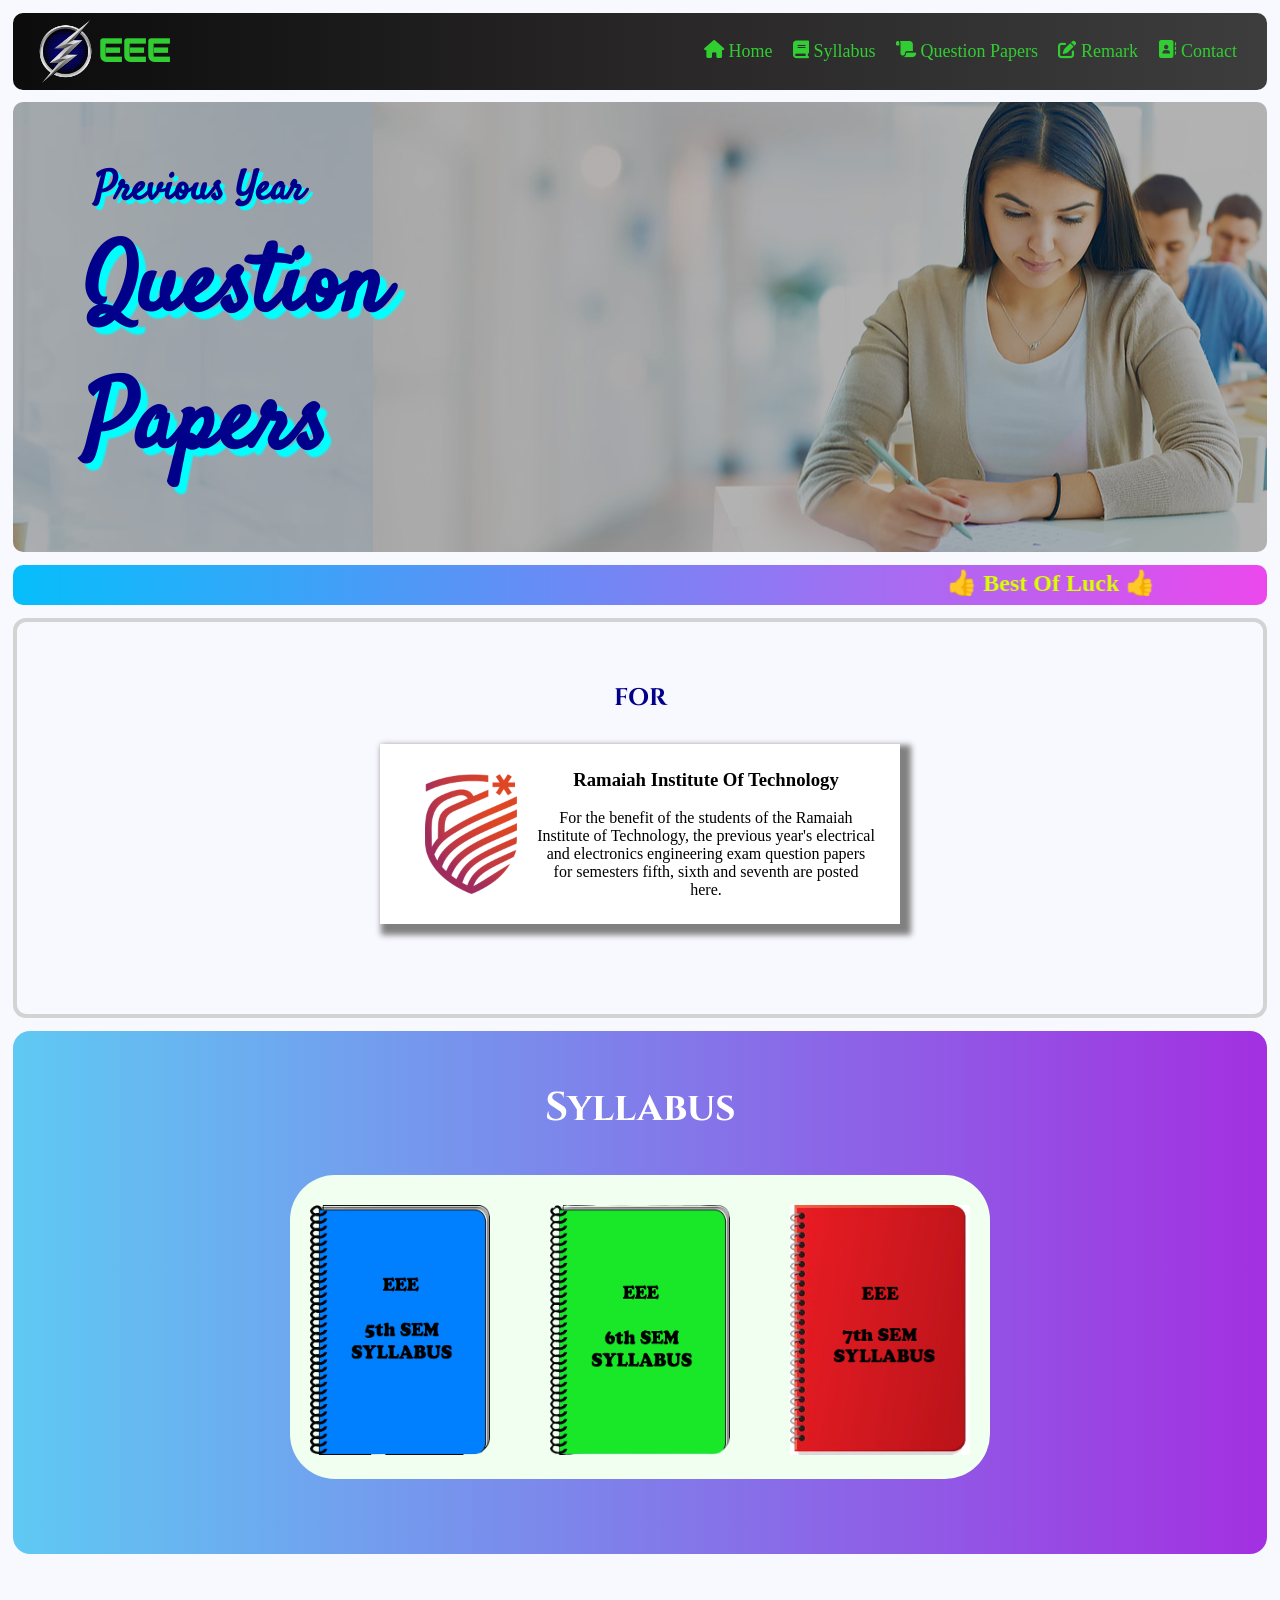
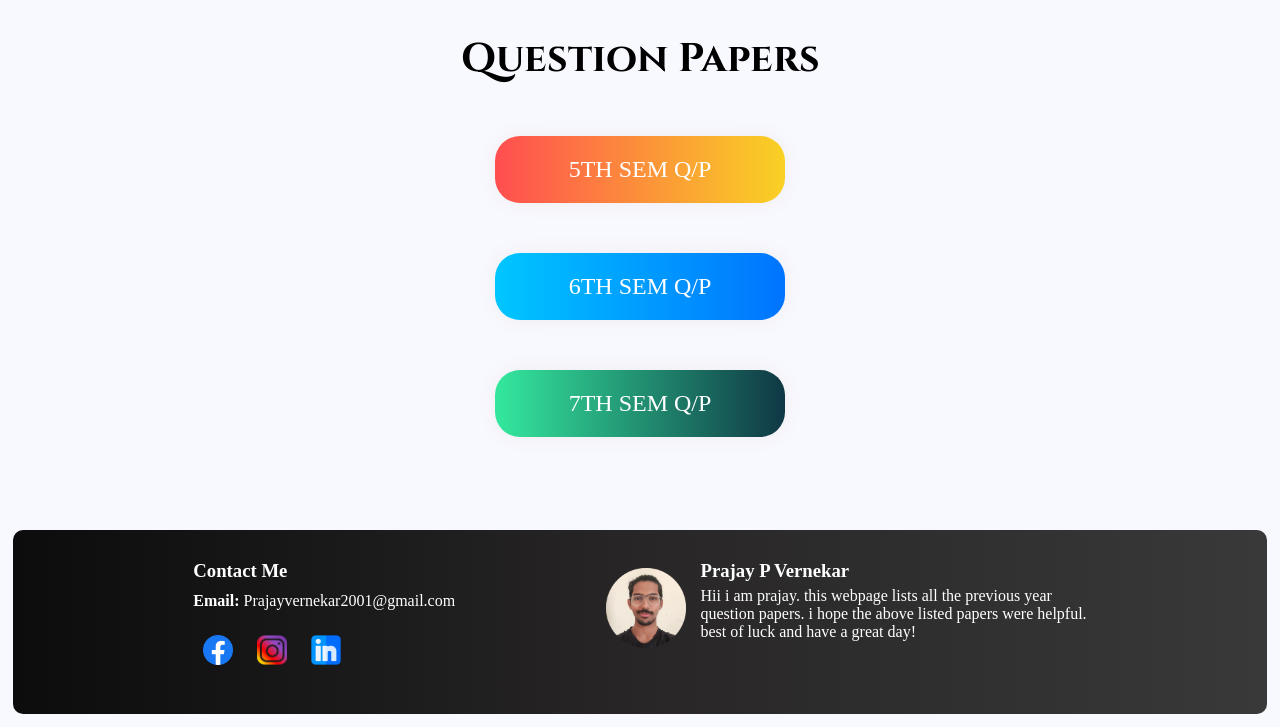
<file: index.html>
<!DOCTYPE html>
<html lang="en">
<head>
    <meta charset="UTF-8">
    <meta http-equiv="X-UA-Compatible" content="IE=edge">
    <meta name="viewport" content="width=device-width, initial-scale=1.0">
    <title>Previous Year Question Paper</title>
    <link rel="stylesheet" href="CSS project_1\project_1.css">
    <link rel="stylesheet" media="screen and (max-width: 695px)" href="CSS project_1\phone.css">
    <link rel="shortcut icon" href="project_1(icon).png" type="image/x-icon">
    <link rel="stylesheet" href="https://cdnjs.cloudflare.com/ajax/libs/font-awesome/6.2.0/css/all.min.css" integrity="sha512-xh6O/CkQoPOWDdYTDqeRdPCVd1SpvCA9XXcUnZS2FmJNp1coAFzvtCN9BmamE+4aHK8yyUHUSCcJHgXloTyT2A==" crossorigin="anonymous" referrerpolicy="no-referrer" />
    <link href="https://fonts.googleapis.com/css2?family=Cinzel&family=Raleway:wght@300&family=Satisfy&display=swap" rel="stylesheet">
    <link href="https://fonts.googleapis.com/css2?family=Audiowide&display=swap" rel="stylesheet">
</head>
<body>
    <div class="header1">
       <header id="Home" class="header">
         <div class="logo-name">
            <img src="photos\The_flash_logo.png" alt="web logo" class="logo">
            <h1>EEE</h1>
         </div>

         <div class="menu">
           <b>☰</b>
         </div>

         <div class="navbar">
          <a href="#Home"> <i class="fa-solid fa-house"></i> Home</a>
          <a href="#syllabus"> <i class="fa-solid fa-book"></i> Syllabus</a>
          <a href="#Question-Papers"><i class="fa-solid fa-scroll"></i> Question Papers</a>
          <a target="_blank" href="remark.html"><i class="fa-solid fa-pen-to-square"></i> Remark</a>
          <a href="#contact"><i class="fa-solid fa-address-book"></i> Contact</a>
         </div>
       </header>

        <div id="dropdown" class="dropdown hide">
            <a href="#Home"> <i class="fa-solid fa-house"></i> Home</a>
            <a href="#syllabus"> <i class="fa-solid fa-book"></i> Syllabus</a>
            <a href="#Question-Papers"><i class="fa-solid fa-scroll"></i> Question Papers</a>
            <a target="_blank" href="remark.html"><i class="fa-solid fa-pen-to-square"></i> Remark</a>
            <a href="#contact"><i class="fa-solid fa-address-book"></i> Contact</a>
        </div>
    </div>

    <div style="background: url('photos/BG img.jpg'); background-position:360px;" class="top">
        <div class="box">
            <h2>&nbsp;Previous Year</h2>
            <h1>Question Papers</h1>
        </div>
    </div>

    <div class="ani-box">
        <marquee behavior="alternate">
            <h3>👍 Best Of Luck 👍</h3>
        </marquee>
    </div>
    <div style="background: url('https://img.freepik.com/free-vector/white-abstract-wallpaper_23-2148830026.jpg?w=2000')" class="box-four">
            <h2>FOR</h2>
            <div class="card">
                <img class="ramaiah-logo" src="photos\Ramaiah_Institutions_Logo.png" alt="ramaiah logo">
                <div>
                    <h3>Ramaiah Institute Of Technology</h3><br>
                    <p>For the benefit of the students of the Ramaiah Institute of Technology, the previous year's
                       electrical and electronics engineering exam question papers for semesters fifth, sixth and seventh are posted here.</p>
                </div>
            </div>
    </div>

    <div  class="five-box">
        <h2 id="syllabus">Syllabus</h2>

        <div class="syllabus-block">
            <a href="question papers\5th sem syllabus.pdf"><img class="book" src="photos\book1.png" alt="5th sem syllabus"></a>
            <a href="question papers\6th sem syllabus.pdf"><img class="book" src="photos\book3.png" alt="6th sem syllabus"></a>
            <a href="question papers\7th sem syllabus.pdf"><img class="book" src="photos\book 4.png" alt="7th sem syllabus"></a>
        </div>
    </div>
    

    <div style="background: url('https://media.istockphoto.com/vectors/faded-gray-or-white-grey-coloured-grunge-textured-horizontal-vector-vector-id1367786603?b=1&k=20&m=1367786603&s=170667a&w=0&h=tYJaDx_Y_gT_Tf35gf3Ped9LgO4_iHMWuILoeoW0rMs=')" class="six-box">
         <h2 id="Question-Papers">Question Papers</h2>

        <div class="button1">
            5th sem Q/P
        </div>

        <div class="fifth-sem work">
            <h3 class="fifthsem-heading">Electrical 5th Sem</h3>
            <div id="SandC" class="signalandcontrol">
                <div class="subject">
                    <h3 class="subname">Signal & Systems</h3>
                    <a class="use" href="question papers\SS\SEE june 2016.doc">SEE june 2016</a>
                    <a class="use" href="question papers\SS\SEE june 2017.doc">SEE june 2017</a>
                    <a class="use" href="question papers\SS\SEE june 2018.doc">SEE june 2018</a>
                    <a class="use" href="question papers\SS\SEE june 2019.doc">SEE june 2019</a>
                    <a class="use" href="question papers\SS\supple oct 2021.doc">supple 2021</a>
                    <a class="use" href="question papers\SS\SEE mar 2022.pdf">SEE mar 2022</a>
                    <a class="use" href="question papers\SS\MAKEUP july 2016.doc">MAKEUP 2016</a>
                    <a class="use" href="question papers\SS\MAKEUP june 2017.doc">MAKEUP 2017</a>
                    <a class="use" href="question papers\SS\MAKEUP june 2018.doc">MAKEUP 2018</a>
                    <a class="use" href="question papers\SS\MAKEUP july 2019.doc">MAKEUP 2019</a>
                    <p class="waste" >.</p>
                    <p class="waste" >.</p>
                    <p class="waste" >.</p>
                </div>
                <div class="subject">
                    <h3 class="subname">Control Systems</h3>
                    <a class="use" href="question papers\CONTROL SYM\SEE jan 2017.doc">SEE jan 2017</a>
                    <a class="use" href="question papers\CONTROL SYM\SEE jan 2018.doc">SEE jan 2018.doc</a>
                    <a class="use" href="question papers\CONTROL SYM\SEE jan 2019.doc">SEE jan 2019</a>
                    <a class="use" href="question papers\CONTROL SYM\SEE jan 2020.doc">SEE jan 2020</a>
                    <a class="use" href="question papers\CONTROL SYM\SEE mar 2022.pdf">SEE mar 2022</a>
                    <a class="use" href="question papers\CONTROL SYM\supple aug 2018.doc">supple 2018</a>
                    <a class="use" href="question papers\CONTROL SYM\supple aug 2019.doc">supple 2019</a>
                    <a class="use" href="question papers\CONTROL SYM\supple oct 2020.doc">supple 2020</a>
                    <a class="use" href="question papers\CONTROL SYM\supple oct 2021.doc">supple 2021</a>
                    <a class="use" href="question papers\CONTROL SYM\MAKEUP mar 2017.doc">Makeup 2017</a>
                    <a class="use" href="question papers\CONTROL SYM\MAKEUP feb 2018.doc">MAKEUP 2018</a>
                    <a class="use" href="question papers\CONTROL SYM\MAKEUP feb 2019.doc">MAKEUP 2019</a>
                    <a class="use" href="question papers\CONTROL SYM\MAKEUP feb 2020.doc">MAKEUP 2020</a>

                </div>
            </div>

            <div class="powerandipr">
                <div class="subject1">
                    <h3 class="subname">Power System-1</h3>
                    <a class="use" href="question papers\POWER SYSTEM\Pse SEE 2017.doc">Pse SEE 2017</a>
                    <a class="use" href="question papers\POWER SYSTEM\Pse SEE 2018.doc">Pse SEE 2018</a>
                    <a class="use" href="question papers\POWER SYSTEM\Pse SEE 2019.doc">Pse SEE 2019</a>
                    <a class="use" href="question papers\POWER SYSTEM\SEE mar 2022.pdf">Pse SEE 2022</a>
                    <a class="use" href="question papers\POWER SYSTEM\pse supple 2018.doc">pse supple 2018</a>
                    <a class="use" href="question papers\POWER SYSTEM\Pse supple 2019.doc">Pse supple 2019</a>
                    <a class="use" href="question papers\POWER SYSTEM\Pse Supple 2020.doc">Pse Supple 2020</a>
                    <a class="use" href="question papers\POWER SYSTEM\Pse supple 2021.doc">Pse supple 2021</a>
                    <a class="use" href="question papers\POWER SYSTEM\Pse MAKEUP 2017.doc">Pse Makeup 2017</a>
                    <a class="use" href="question papers\POWER SYSTEM\Pse MAKEUP 2018.doc">Pse Makeup 2018</a>
                    <a class="use" href="question papers\POWER SYSTEM\Pse MAKEUP 2019.doc">Pse Makeup 2019</a>
                    <a class="use" href="question papers\POWER SYSTEM\T&D SEE 2017.doc">T&D SEE 2017</a>
                    <a class="use" href="question papers\POWER SYSTEM\T&D SEE 2018.doc">T&D SEE 2018</a>
                    <a class="use" href="question papers\POWER SYSTEM\T&D SEE 2019.doc">T&D SEE 2019</a>
                    <a class="use" href="question papers\POWER SYSTEM\T&D SEE 2020.doc">T&D SEE 2020</a>
                    <a class="use" href="question papers\POWER SYSTEM\T&D Supple 2017.doc">T&D Supple 2017</a>
                    <a class="use" href="question papers\POWER SYSTEM\T&D Supple 2018.doc">T&D Supple 2018</a>
                    <a class="use" href="question papers\POWER SYSTEM\T&D Supple 2019.doc">T&D Supple 2019</a>
                    <a class="use" href="question papers\POWER SYSTEM\T&D Supple 2020.doc">T&D Supple 2020</a>
                    <a class="use" href="question papers\POWER SYSTEM\T&D MAKEUP 2018.doc">T&D Makeup 2018</a>
                    <a class="use" href="question papers\POWER SYSTEM\T&D MAKEUP 2019.doc">T&D Makeup 2019</a>
                    <a class="use" href="question papers\POWER SYSTEM\T&D MAKEUP 2020.doc">T&D Makeup 2020</a>
                </div>
                <div class="subject2">
                    <h3 class="subname">Intellectual Property Rights</h3>
                    <a class="use" href="question papers\IPR\SE June 2014.pdf">SE June 2014</a>
                    <a class="use" href="question papers\IPR\SEE may 2016.doc">SEE may 2016</a>
                    <a class="use" href="question papers\IPR\SEE jan 2018.doc">SEE jan 2018</a>
                    <a class="use" href="question papers\IPR\SEE jan 2019.doc">SEE jan 2019</a>
                    <a class="use" href="question papers\IPR\SEE jan 2020.doc">SEE jan 2020</a>
                    <a class="use" href="question papers\IPR\SEE mar 2022.pdf">SEE mar 2022</a>
                    <a class="use" href="question papers\IPR\supple july 2019.doc">supple 2019</a>
                    <a class="use" href="question papers\IPR\MAKEUP jun 2016.doc">MAKEUP 2016</a>
                    <a class="use" href="question papers\IPR\MAKEUP feb 2018.doc">MAKEUP 2018</a>
                    <a class="use" href="question papers\IPR\MAKEUP feb 2019.doc">MAKEUP 2019</a>
                    <a class="use" href="question papers\IPR\MAKEUP feb 2020.doc">MAKEUP 2020</a>
                    <p class="waste1" >.</p>
                    <p class="waste1" >.</p>
                    <p class="waste1" >.</p>
                    <p class="waste1" >.</p>
                    <p class="waste1" >.</p>
                    <p class="waste1" >.</p>
                    <p class="waste1" >.</p>
                    <p class="waste1" >.</p>
                    <p class="waste1" >.</p>
                    <p class="waste1" >.</p>
                    <p class="waste1" >.</p>
                </div>
            </div>

        </div>

        <div class="button2">
            6th sem Q/P
        </div>

        <div class="sixth-sem work1">
            <h3 class="sixthsem-heading">Electrical 6th Sem</h3>
            <div class="dspandpse">
                <div class="subject4">
                    <h3 class="subname">Digital Signal Processing</h3>
                    <a class="use" href="question papers\dsp\SEE (2017).doc">SEE (2017)</a>
                    <a class="use" href="question papers\dsp\SEE (2018).doc">SEE (2018)</a>
                    <a class="use" href="question papers\dsp\SEE (2019).doc">SEE (2019)</a>
                    <a class="use" href="question papers\dsp\SEE (2020).doc">SEE (2020)</a>
                    <a class="use" href="question papers\dsp\SEE july 2022.pdf">SEE 2022</a>
                    <a class="use" href="question papers\dsp\SUPLLE 2018.doc">supple 2018</a>
                    <a class="use" href="question papers\dsp\supple 2021.doc">supple 2021</a>
                    <a class="use" href="question papers\dsp\MAKEUP 2017.doc">MAKEUP 2017</a>
                    <a class="use" href="question papers\dsp\MAKEUP (2018).doc">MAKEUP (2018)</a>
                    <a class="use" href="question papers\dsp\MAKEUP (2019).doc">MAKEUP (2019)</a>
                    <a class="use" href="question papers\dsp\MAKEUP (2020).doc">MAKEUP (2020)</a>
                    <p class="waste" >.</p>
                    <p class="waste" >.</p>
                    <p class="waste" >.</p>


                </div>
                <div class="subject5">
                    <h3 class="subname">Power System-2</h3>
                    <a class="use" href="question papers\pse 2\SEE (2017).doc">SEE (2017)</a>
                    <a class="use" href="question papers\pse 2\SEE (2018).doc">SEE (2018)</a>
                    <a class="use" href="question papers\pse 2\SEE (2019).doc">SEE (2019)</a>
                    <a class="use" href="question papers\pse 2\SEE (2020).doc">SEE (2020)</a>
                    <a class="use" href="question papers\pse 2\SEE (2021).doc">SEE (2021)</a>
                    <a class="use" href="question papers\pse 2\SEE july 2022.pdf">SEE july 2022</a>
                    <a class="use" href="question papers\pse 2\supple 2017.doc">supple 2017</a>
                    <a class="use" href="question papers\pse 2\SUPPL 2018.doc">SUPPL 2018</a>
                    <a class="use" href="question papers\pse 2\suppl JAN19.doc">suppl JAN19</a>
                    <a class="use" href="question papers\pse 2\supple  JAN2020.doc">supple JAN2020</a>
                    <a class="use" href="question papers\pse 2\supple 2021.doc">supple 2021</a>
                    <a class="use" href="question papers\pse 2\MAKEUP (2019).doc">MAKEUP (2019)</a>
                    <a class="use" href="question papers\pse 2\MAKEUP (2020).doc">MAKEUP (2020)</a>
                    <a class="use" href="question papers\pse 2\MAKEUP 2021.doc">MAKEUP 2021</a>
                </div>
            </div>

        </div>

        <div class="button3">
            7th sem Q/P
        </div>

        <div class="seventh-sem work2">
            <h3 class="seventhsem-heading">Electrical 7th Sem</h3>
            <div class="SWgearandHV">
                <div class="subject6">
                    <h3 class="subname">Switchgear & Protection</h3>
                    <a class="use" href="question papers\switch gear\2017 SEE.doc">SEE (2017)</a>
                    <a class="use" href="question papers\switch gear\SEE 2018.doc">SEE (2018)</a>
                    <a class="use" href="question papers\switch gear\SEE 2019.doc">SEE (2019)</a>
                    <a class="use" href="question papers\switch gear\SEE 2020.doc">SEE (2020)</a>
                    <a class="use" href="question papers\switch gear\SEE 2021.doc">SEE (2021)</a>
                    <a class="use" href="question papers\switch gear\SEE 2022.doc">SEE (2022)</a>
                    <a class="use" href="question papers\switch gear\suppl 2018.doc">suppl 2018</a>
                    <a class="use" href="question papers\switch gear\suppl 2019.doc">suppl 2019</a>
                    <a class="use" href="question papers\switch gear\suppl 2020.doc">suppl 2020</a>
                    <a class="use" href="question papers\switch gear\suppl 2021.doc">suppl 2021</a>
                    <a class="use" href="question papers\switch gear\MAKEUP 2019.doc">Makeup 2019</a>
                    <a class="use" href="question papers\switch gear\MAKEUP 2020.doc">Makeup 2020</a>
                    <a class="use" href="question papers\switch gear\MAKEUP 2021.doc">Makeup 2021</a>
                    <p class="waste" >.</p>
                    <p class="waste" >.</p>
                    <p class="waste" >.</p>
                    <p class="waste" >.</p>


                </div>
                <div class="subject6">
                    <h3 class="subname">High Voltage engineering</h3>
                    <a class="use" href="question papers\high voltage\2016 SEE.doc">SEE (2016)</a>
                    <a class="use" href="question papers\high voltage\SEE 2017.doc">SEE (2017)</a>
                    <a class="use" href="question papers\high voltage\SEE 2019 ee43.doc">SEE (2019) ee43</a>
                    <a class="use" href="question papers\high voltage\SEE 2019 ee73.doc">SEE (2019) ee73</a>
                    <a class="use" href="question papers\high voltage\SEE 2020.doc">SEE (2020)</a>
                    <a class="use" href="question papers\high voltage\SEE 2021.doc">SEE 2021</a>
                    <a class="use" href="question papers\high voltage\SEE 2022.doc">SEE 2022</a>
                    <a class="use" href="question papers\high voltage\supple 2017.doc">suppl 2017</a>
                    <a class="use" href="question papers\high voltage\suppl 2018.doc">suppl 2018</a>
                    <a class="use" href="question papers\high voltage\supple 2019.doc">supple 2019</a>
                    <a class="use" href="question papers\high voltage\suppl 2020.doc">supple 2020</a>
                    <a class="use" href="question papers\high voltage\suppl 2021.doc">suppl 2021</a>
                    <a class="use" href="question papers\high voltage\2016 makeup.doc">MAKEUP 2016</a>
                    <a class="use" href="question papers\high voltage\MAKEUP 2017.doc">MAKEUP 2017</a>
                    <a class="use" href="question papers\high voltage\MAKEUP 2019.doc">MAKEUP 2019</a>
                    <a class="use" href="question papers\high voltage\MAKEUP 2020.doc">MAKEUP 2020</a>
                    <a class="use" href="question papers\high voltage\MAKEUP 2021.doc">MAKEUP 2021</a>
                </div>
            </div>
            <div class="drivesandDIP">
                <div class="subject7">
                    <h3 class="subname">Electric Drives</h3>
                    <a class="use" href="question papers\drives\Electrical Drives-EE706-SE JAN 2016.PDF">SEE (2016)</a>
                    <a class="use" href="question papers\drives\SEE 2017.doc">SEE (2017)</a>
                    <a class="use" href="question papers\drives\SEE 2018.doc">SEE (2018)</a>
                    <a class="use" href="question papers\drives\SEE 2019.doc">SEE (2019)</a>
                    <a class="use" href="question papers\drives\SEE 2020.doc">SEE 2020</a>
                    <a class="use" href="question papers\drives\SEE 2021.doc">SEE 2021</a>
                    <a class="use" href="question papers\drives\SEE 2022 eee11.doc">SEE 2022 eee11</a>
                    <a class="use" href="question papers\drives\SEE 2022.doc">SEE 2022</a>
                    <a class="use" href="question papers\drives\supple 2017.doc">supple 2017</a>
                    <a class="use" href="question papers\drives\supple 2018.doc">supple 2018</a>
                    <a class="use" href="question papers\drives\supll 2019.doc">supple 2019</a>
                    <a class="use" href="question papers\drives\suppl 2020.doc">supple 2020</a>
                    <a class="use" href="question papers\drives\suppl 2021.doc">supple 2021</a>
                    <a class="use" href="question papers\drives\MAKEUP 2017.doc">MAKEUP 2017</a>
                    <a class="use" href="question papers\drives\MAKEUP 2018.doc">MAKEUP 2018</a>
                    <a class="use" href="question papers\drives\MAKEUP 2019.doc">MAKEUP 2019</a>
                    <a class="use" href="question papers\drives\MAKEUP 2020.doc">MAKEUP 2020</a>
                    <a class="use" href="question papers\drives\MAKEUP 2021.doc">MAKEUP 2021</a>


                </div>
                <div class="subject7">
                    <h3 class="subname">Digital Image Processing</h3>
                    <a class="use" href="question papers\digital image processing\Digital Image Processing-EEPE49-SE JAN 2016.PDF">SEE (2016)</a>
                    <a class="use" href="question papers\digital image processing\SEE 2017.doc">SEE (2017)</a>
                    <a class="use" href="question papers\digital image processing\SEE 2018.doc">SEE (2018)</a>
                    <a class="use" href="question papers\digital image processing\SEE 2019.doc">SEE (2019)</a>
                    <a class="use" href="question papers\digital image processing\SEE 2020.doc">SEE (2020)</a>
                    <a class="use" href="question papers\digital image processing\SEE 2021.doc">SEE (2021)</a>
                    <a class="use" href="question papers\digital image processing\SEE 2022 ee240.doc">SEE 2022 ee240</a>
                    <a class="use" href="question papers\digital image processing\SEE 2022.doc">SEE (2022)</a>
                    <a class="use" href="question papers\digital image processing\supple 2017.doc">supple 2017</a>
                    <a class="use" href="question papers\digital image processing\suppl 2018.doc">supple 2018</a>
                    <a class="use" href="question papers\digital image processing\suppl 2020.doc">supple 2020</a>
                    <a class="use" href="question papers\digital image processing\MAKEUP 2017.doc">MAKEUP 2017</a>
                    <a class="use" href="question papers\digital image processing\MAKEUP 2018.doc">MAKEUP 2018</a>
                    <a class="use" href="question papers\digital image processing\MAKEUP 2019.doc">MAKEUP 2019</a>
                    <a class="use" href="question papers\digital image processing\MAKEUP 2020.doc">MAKEUP 2020</a>
                    <a class="use" href="question papers\digital image processing\MAKEUP 2021.doc">MAKEUP 2021</a>
                    <p class="waste1" >.</p>
                    <p class="waste1" >.</p>

                </div>
            </div>
            <div class="LPICandEPG">
                <div class="subject8">
                    <h3 class="subname">Generation and Reliability</h3>
                    <a class="use" href="question papers\generation\2016 SEE.doc">SEE (2016)</a>
                    <a class="use" href="question papers\generation\SEE 2017.doc">SEE (2017)</a>
                    <a class="use" href="question papers\generation\SEE 2019.doc">SEE (2019)</a>
                    <a class="use" href="question papers\generation\SEE 2020.doc">SEE (2020)</a>
                    <a class="use" href="question papers\generation\suppl 2020.doc">supple 2020</a>
                    <a class="use" href="question papers\generation\2016  makeup.doc">MAKEUP 2016</a>
                    <a class="use" href="question papers\generation\MAKEUP 2017.doc">MAKEUP 2017</a>
                    <a class="use" href="question papers\generation\MAKEUP 2019.doc">MAKEUP 2019</a>
                    <p class="waste" >.</p>
                    <p class="waste" >.</p>
                    <p class="waste" >.</p>
                    <p class="waste" >.</p>
                    <p class="waste" >.</p>
                    <p class="waste" >.</p>
                    <p class="waste" >.</p>
                    <p class="waste" >.</p>
                    <p class="waste" >.</p>

                </div>
                <div class="subject8">
                    <h3 class="subname">Integrated Circuits</h3>
                    <a class="use" href="question papers\LPIC\2016 SEE.doc">2016 SEE</a>
                    <a class="use" href="question papers\LPIC\SEE 2017.doc">2017 SEE</a>
                    <a class="use" href="question papers\LPIC\SEE 2018.doc">2018 SEE</a>
                    <a class="use" href="question papers\LPIC\SEE 2019.doc">2019 SEE</a>
                    <a class="use" href="question papers\LPIC\SEE 2020.doc">2020 SEE</a>
                    <a class="use" href="question papers\LPIC\SEE 2021.doc">2021 SEE</a>
                    <a class="use" href="question papers\LPIC\SEE 2022.doc">2022 SEE</a>
                    <a class="use" href="question papers\LPIC\supple 2017.doc">supple 2017</a>
                    <a class="use" href="question papers\LPIC\suppl 2018.doc">supple 2018</a>
                    <a class="use" href="question papers\LPIC\suppl 2019.doc">supple 2019</a>
                    <a class="use" href="question papers\LPIC\suppl 2020.doc">supple 2020</a>
                    <a class="use" href="question papers\LPIC\suppl 2021.doc">supple 2021</a>
                    <a class="use" href="question papers\LPIC\2016 MAKEUP.doc">MAKEUP 2016</a>
                    <a class="use" href="question papers\LPIC\MAKEUP 2017.doc">MAKEUP 2017</a>
                    <a class="use" href="question papers\LPIC\MAKEUP 2018.doc">MAKEUP 2018</a>
                    <a class="use" href="question papers\LPIC\MAKEUP 2019.doc">MAKEUP 2019</a>
                    <a class="use" href="question papers\LPIC\MAKEUP 2020.doc">MAKEUP 2020</a>
                </div>
            </div>
            <div class="management">
                <div class="subject9">
                    <h3 class="subname">Enterprenurship <br> & Management</h3>
                    <a class="use" href="question papers\management\SEE 2016.doc">SEE 2016</a>
                    <a class="use" href="question papers\management\SEE 2017.doc">SEE 2017</a>
                    <a class="use" href="question papers\management\SEE 2018.doc">SEE 2018</a>
                    <a class="use" href="question papers\management\SEE 2022.doc">SEE 2022</a>
                    <a class="use" href="question papers\management\supple 2017.doc">supple 2017</a>
                    <a class="use" href="question papers\management\suppl 2018.doc">supple 2018</a>
                    <a class="use" href="question papers\management\MAKEUP 2016.doc">MAKEUP 2016</a>
                    <a class="use" href="question papers\management\MAKEUP 2017.doc">MAKEUP 2017</a>
                    <a class="use" href="question papers\management\MAKEUP 2018.doc">MAKEUP 2018</a>
                    
                </div>
            </div>

        </div>

    </div>
    <footer class="footer">

        <div class="contactblock">
            <h3 id="contact">Contact Me</h3>
            <p><strong>Email:</strong> Prajayvernekar2001@gmail.com</p>
            <p>
                <a target="_blank" href="https://www.facebook.com/prajay.vernekar.73"><img class="logo1" src="photos\facebook-logo-2019.png" alt="facebook"></a>
                <a target="_blank" href="https://www.instagram.com/prajay_2001/"><img class="logo1" src="photos\instagram_logo.png" alt="instagram"></a>
                <a target="_blank" href="https://www.linkedin.com/in/prajay-vernekar-a42255227/"><img class="logo1" src="photos\Linkedin logo.png" alt="Linkedin"></a>
            </p>
        </div>

        <div class="bioblock">
            <div id="bio1" class="bio">
                <img id="prajayimg" src="photos\prajay smile-modified.png" alt="prajay's image">
                <div id="small-small">
                    <h3 id="name">Prajay P Vernekar</h3>
                    <p>Hii i am prajay. this webpage lists all the previous year <br> question papers.
                        i hope the above listed papers were helpful. <br> best of luck and have a great day!</p>
                </div>
                
            </div>
        </div>
    </footer>

    <script src="CSS project_1\app.js"></script>
</body>
</html>
</file>
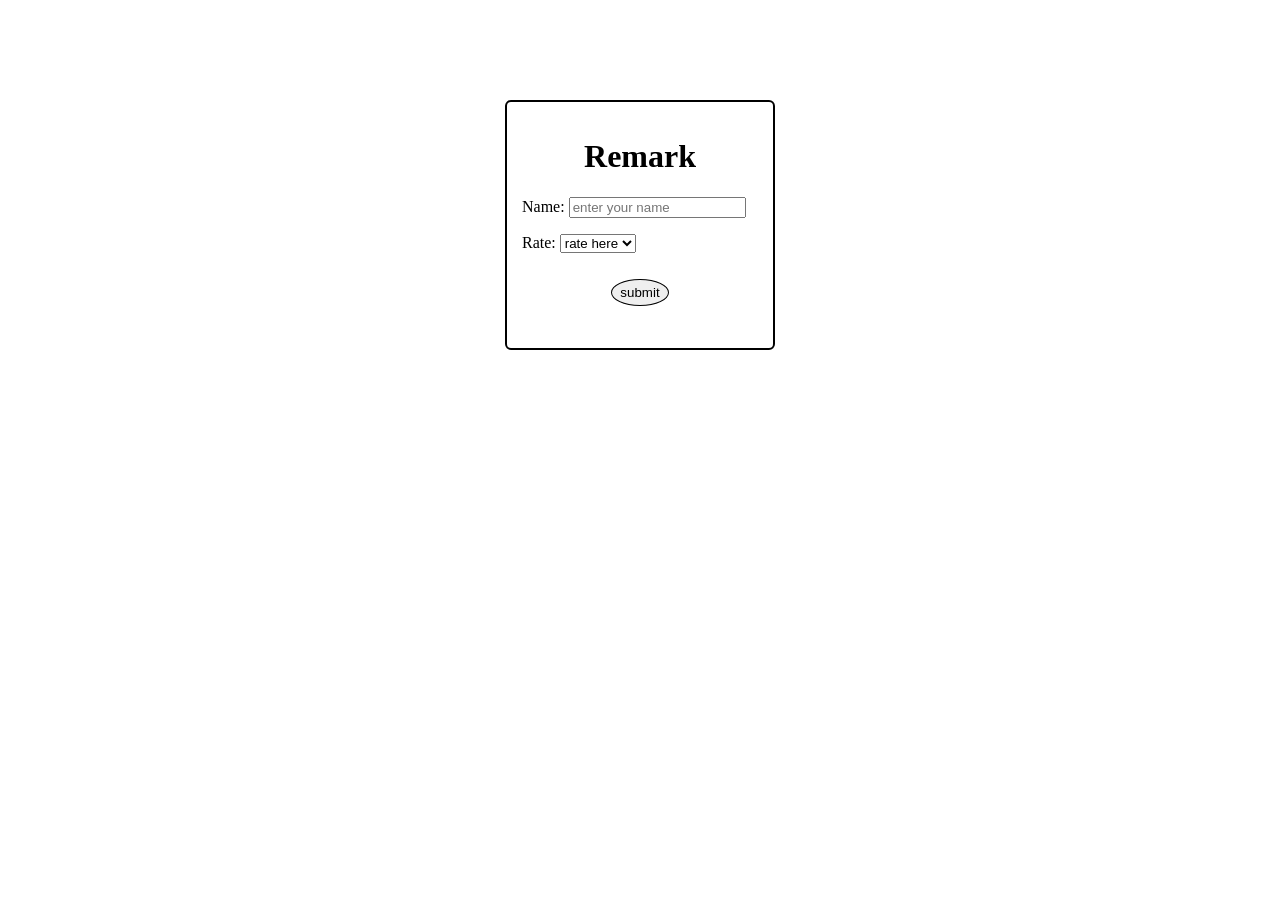
<file: remark.html>
<!DOCTYPE html>
<html lang="en">
<head>
    <meta charset="UTF-8">
    <meta http-equiv="X-UA-Compatible" content="IE=edge">
    <meta name="viewport" content="width=device-width, initial-scale=1.0">
    <title>remark my website</title>
    <style>
        *{
            box-sizing: border-box;
        }

        .outer{
            border: 2px solid black;
            border-radius: 6px;
            padding: 15px;
            width: 270px;
            height: 250px;
            margin: 100px auto;
        }

        .outer h1{
            text-align: center;
        }

        #submit{
            padding: 5px 8px;
            border: 0.5px solid;
            border-radius: 90%;
            cursor: pointer;
        }

        .button{
            padding: 10px;
            display:flex;
            justify-content: center;
        }

    </style>
</head>
<body>
    <div class="outer">
        <div><h1>Remark</h1></div>
        <div>
            <form action="mailto:prajayvernekar2001@gmail.com" method="post" enctype="text/plain">
                <p>
                <label>Name:</label>
                <input placeholder="enter your name" name="your name" type="text">
                </p>

                <p>
                    <label>Rate:</label>
                    <select name="rate" id="">
                        <option value="">rate here</option>
                        <option value="1">1</option>
                        <option value="2">2</option>
                        <option value="3">3</option>
                        <option value="4">4</option>
                        <option value="5">5</option>
                        <option value="6">6</option>
                        <option value="7">7</option>
                        <option value="8">8</option>
                        <option value="9">9</option>
                        <option value="10">10</option>
                    </select>
                </p>
                <p class="button">
                    <input id="submit" value="submit" type="submit">
                </p>
               
            </form>
        </div>
    </div>
</body>
</html>
</file>
